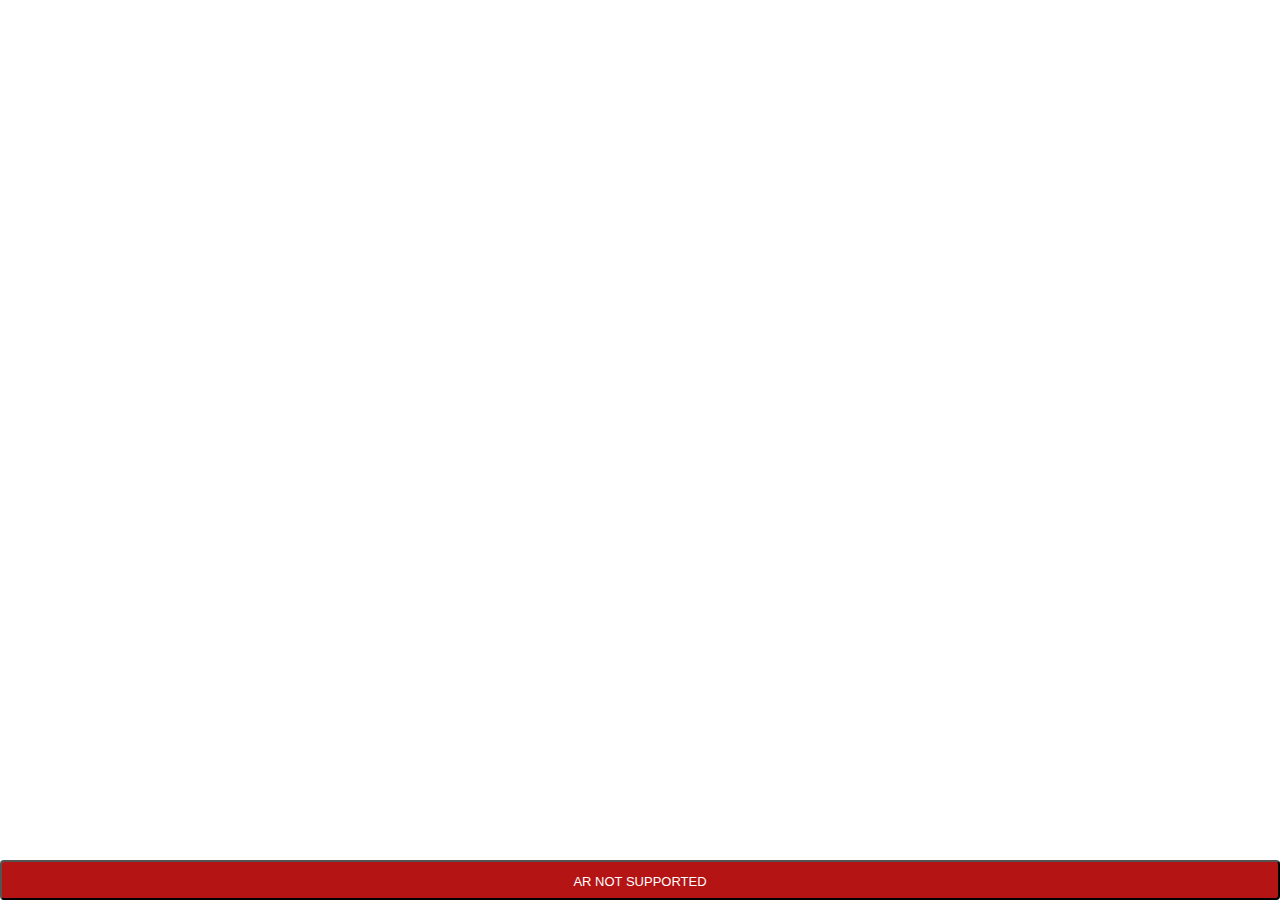
<file: index.html>
<!DOCTYPE html>
<html lang="en">
	<head>
		<title>WebXR Tapemeasure</title>
		<meta charset="utf-8">
		<!--favicon -->
		<meta name="viewport" content="width=device-width, initial-scale=1.0, user-scalable=no">
        <link rel="apple-touch-icon" sizes="180x180" href="./css/favicon/apple-touch-icon.png">
        <link rel="icon" type="image/png" sizes="32x32" href="./css/favicon/favicon-32x32.png">
        <link rel="icon" type="image/png" sizes="16x16" href="./css/favicon/favicon-16x16.png">
        <link rel="manifest" href="./css/favicon/site.webmanifest">
        <link rel="mask-icon" href="./css/favicon/safari-pinned-tab.svg" color="#5bbad5">
        <meta name="msapplication-TileColor" content="#da532c">
        <meta name="theme-color" content="#ffffff">
        <!-- end favicon -->
		<link type="text/css" rel="stylesheet" href="css/common.css">
        <style>
            body{
                margin: 0;
                padding: 0;
            }
        </style>
	</head>
	<body>
        <script src="libs/fas.js"></script>
        <script type="module">
            import { App } from './app.js';

            document.addEventListener("DOMContentLoaded", function(){
                const app = new App();
                window.app = app;
            });
        </script>
	</body>
</html>
</file>
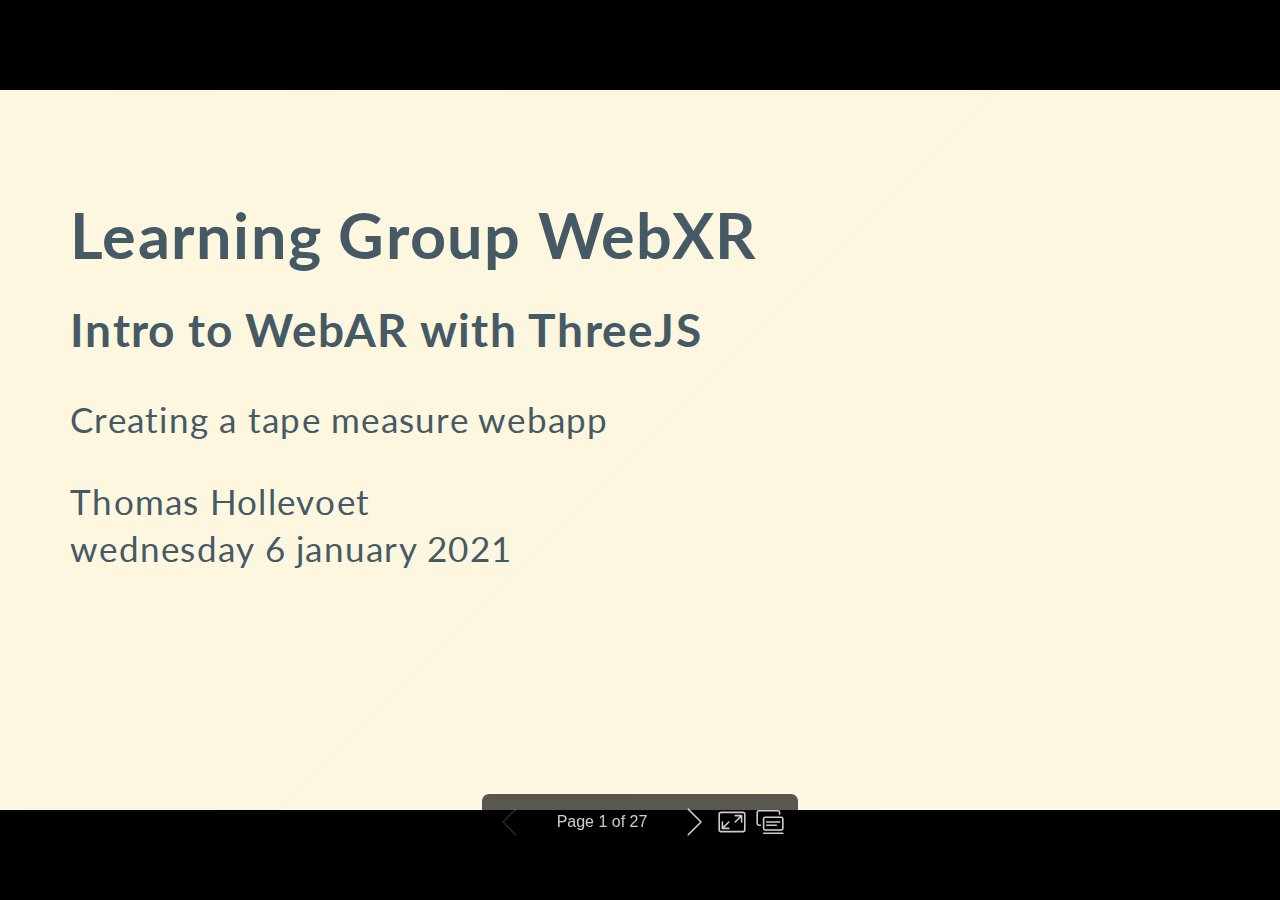
<file: presentation.html>
<!DOCTYPE html><html lang="en-GB"><head><meta charset="UTF-8"><meta name="viewport" content="width=device-width,height=device-height,initial-scale=1.0"><meta name="apple-mobile-web-app-capable" content="yes"><meta http-equiv="X-UA-Compatible" content="ie=edge"><meta property="og:type" content="website"><meta name="twitter:card" content="summary"><style>.bespoke-marp-note,.bespoke-marp-osc,.bespoke-progress-parent{display:none;transition:none}@media screen{body[data-bespoke-view=""] .bespoke-marp-parent>.bespoke-marp-osc>button,body[data-bespoke-view=next] .bespoke-marp-parent>.bespoke-marp-osc>button,body[data-bespoke-view=presenter] .bespoke-marp-presenter-container .bespoke-marp-presenter-info-container button{-webkit-appearance:none;-moz-appearance:none;appearance:none;background-color:transparent;border:0;color:inherit;cursor:pointer;font-size:inherit;opacity:.8;outline:none;padding:0;transition:opacity .2s linear;-webkit-tap-highlight-color:transparent}body[data-bespoke-view=""] .bespoke-marp-parent>.bespoke-marp-osc>button:disabled,body[data-bespoke-view=next] .bespoke-marp-parent>.bespoke-marp-osc>button:disabled,body[data-bespoke-view=presenter] .bespoke-marp-presenter-container .bespoke-marp-presenter-info-container button:disabled{cursor:not-allowed;opacity:.15!important}body[data-bespoke-view=""] .bespoke-marp-parent>.bespoke-marp-osc>button:hover,body[data-bespoke-view=next] .bespoke-marp-parent>.bespoke-marp-osc>button:hover,body[data-bespoke-view=presenter] .bespoke-marp-presenter-container .bespoke-marp-presenter-info-container button:hover{opacity:1}body[data-bespoke-view=""] .bespoke-marp-parent>.bespoke-marp-osc>button:hover:active,body[data-bespoke-view=next] .bespoke-marp-parent>.bespoke-marp-osc>button:hover:active,body[data-bespoke-view=presenter] .bespoke-marp-presenter-container .bespoke-marp-presenter-info-container button:hover:active{opacity:.6}body[data-bespoke-view=""] .bespoke-marp-parent>.bespoke-marp-osc>button:hover:not(:disabled),body[data-bespoke-view=next] .bespoke-marp-parent>.bespoke-marp-osc>button:hover:not(:disabled),body[data-bespoke-view=presenter] .bespoke-marp-presenter-container .bespoke-marp-presenter-info-container button:hover:not(:disabled){transition:none}body[data-bespoke-view=""] .bespoke-marp-parent>.bespoke-marp-osc>button[data-bespoke-marp-osc=prev],body[data-bespoke-view=next] .bespoke-marp-parent>.bespoke-marp-osc>button[data-bespoke-marp-osc=prev],body[data-bespoke-view=presenter] .bespoke-marp-presenter-container .bespoke-marp-presenter-info-container button.bespoke-marp-presenter-info-page-prev{background:transparent url("[data-uri]") no-repeat 50%;background-size:contain;overflow:hidden;text-indent:100%;white-space:nowrap}body[data-bespoke-view=""] .bespoke-marp-parent>.bespoke-marp-osc>button[data-bespoke-marp-osc=next],body[data-bespoke-view=next] .bespoke-marp-parent>.bespoke-marp-osc>button[data-bespoke-marp-osc=next],body[data-bespoke-view=presenter] .bespoke-marp-presenter-container .bespoke-marp-presenter-info-container button.bespoke-marp-presenter-info-page-next{background:transparent url("[data-uri]") no-repeat 50%;background-size:contain;overflow:hidden;text-indent:100%;white-space:nowrap}body[data-bespoke-view=""] .bespoke-marp-parent>.bespoke-marp-osc>button[data-bespoke-marp-osc=fullscreen],body[data-bespoke-view=next] .bespoke-marp-parent>.bespoke-marp-osc>button[data-bespoke-marp-osc=fullscreen]{background:transparent url("[data-uri]") no-repeat 50%;background-size:contain;overflow:hidden;text-indent:100%;white-space:nowrap}body[data-bespoke-view=""] .bespoke-marp-parent>.bespoke-marp-osc>button.exit[data-bespoke-marp-osc=fullscreen],body[data-bespoke-view=next] .bespoke-marp-parent>.bespoke-marp-osc>button.exit[data-bespoke-marp-osc=fullscreen]{background-image:url("[data-uri]")}body[data-bespoke-view=""] .bespoke-marp-parent>.bespoke-marp-osc>button[data-bespoke-marp-osc=presenter],body[data-bespoke-view=next] .bespoke-marp-parent>.bespoke-marp-osc>button[data-bespoke-marp-osc=presenter]{background:transparent url("[data-uri]") no-repeat 50%;background-size:contain;overflow:hidden;text-indent:100%;white-space:nowrap}body,html{height:100%;margin:0}body{background:#000;overflow:hidden}svg.bespoke-marp-slide{content-visibility:hidden;z-index:-1;pointer-events:none;opacity:0}svg.bespoke-marp-slide.bespoke-marp-active{content-visibility:visible;z-index:0;pointer-events:auto;opacity:1}svg.bespoke-marp-slide.bespoke-marp-active.bespoke-marp-active-ready *{-webkit-animation-name:__bespoke_marp__!important;animation-name:__bespoke_marp__!important}@supports not (content-visibility:hidden){svg.bespoke-marp-slide[data-bespoke-marp-load=hideable]{display:none}svg.bespoke-marp-slide[data-bespoke-marp-load=hideable].bespoke-marp-active{display:block}}[data-bespoke-marp-fragment=inactive]{visibility:hidden}body[data-bespoke-view=""] .bespoke-marp-parent,body[data-bespoke-view=next] .bespoke-marp-parent{bottom:0;left:0;position:absolute;right:0;top:0}body[data-bespoke-view=""] .bespoke-marp-parent>.bespoke-marp-osc,body[data-bespoke-view=next] .bespoke-marp-parent>.bespoke-marp-osc{background:rgba(0,0,0,.65);border-radius:7px;bottom:50px;color:#fff;display:block;font-family:Helvetica,Arial,sans-serif;font-size:16px;left:50%;line-height:0;opacity:1;padding:12px;position:absolute;touch-action:manipulation;transform:translateX(-50%);transition:opacity .2s linear;-webkit-user-select:none;-moz-user-select:none;-ms-user-select:none;user-select:none;white-space:nowrap;z-index:1;will-change:transform}body[data-bespoke-view=""] .bespoke-marp-parent>.bespoke-marp-osc>*,body[data-bespoke-view=next] .bespoke-marp-parent>.bespoke-marp-osc>*{margin-left:6px}body[data-bespoke-view=""] .bespoke-marp-parent>.bespoke-marp-osc>:first-child,body[data-bespoke-view=next] .bespoke-marp-parent>.bespoke-marp-osc>:first-child{margin-left:0}body[data-bespoke-view=""] .bespoke-marp-parent>.bespoke-marp-osc>span,body[data-bespoke-view=next] .bespoke-marp-parent>.bespoke-marp-osc>span{opacity:.8}body[data-bespoke-view=""] .bespoke-marp-parent>.bespoke-marp-osc>span[data-bespoke-marp-osc=page],body[data-bespoke-view=next] .bespoke-marp-parent>.bespoke-marp-osc>span[data-bespoke-marp-osc=page]{display:inline-block;min-width:140px;text-align:center}body[data-bespoke-view=""] .bespoke-marp-parent>.bespoke-marp-osc>button[data-bespoke-marp-osc=fullscreen],body[data-bespoke-view=""] .bespoke-marp-parent>.bespoke-marp-osc>button[data-bespoke-marp-osc=next],body[data-bespoke-view=""] .bespoke-marp-parent>.bespoke-marp-osc>button[data-bespoke-marp-osc=presenter],body[data-bespoke-view=""] .bespoke-marp-parent>.bespoke-marp-osc>button[data-bespoke-marp-osc=prev],body[data-bespoke-view=next] .bespoke-marp-parent>.bespoke-marp-osc>button[data-bespoke-marp-osc=fullscreen],body[data-bespoke-view=next] .bespoke-marp-parent>.bespoke-marp-osc>button[data-bespoke-marp-osc=next],body[data-bespoke-view=next] .bespoke-marp-parent>.bespoke-marp-osc>button[data-bespoke-marp-osc=presenter],body[data-bespoke-view=next] .bespoke-marp-parent>.bespoke-marp-osc>button[data-bespoke-marp-osc=prev]{height:32px;line-height:32px;width:32px}body[data-bespoke-view=""] .bespoke-marp-parent.bespoke-marp-inactive,body[data-bespoke-view=next] .bespoke-marp-parent.bespoke-marp-inactive{cursor:none}body[data-bespoke-view=""] .bespoke-marp-parent.bespoke-marp-inactive>.bespoke-marp-osc,body[data-bespoke-view=next] .bespoke-marp-parent.bespoke-marp-inactive>.bespoke-marp-osc{opacity:0;pointer-events:none}body[data-bespoke-view=""] svg.bespoke-marp-slide,body[data-bespoke-view=next] svg.bespoke-marp-slide{height:100%;left:0;position:absolute;top:0;width:100%}body[data-bespoke-view=""] .bespoke-progress-parent{background:#222;display:flex;height:5px;width:100%}body[data-bespoke-view=""] .bespoke-progress-parent+.bespoke-marp-parent{top:5px}body[data-bespoke-view=""] .bespoke-progress-parent .bespoke-progress-bar{flex:0 0 0;background:#0288d1;transition:flex-basis .2s cubic-bezier(0,1,1,1)}body[data-bespoke-view=next]{background:transparent}body[data-bespoke-view=presenter]{background:#161616}body[data-bespoke-view=presenter] .bespoke-marp-presenter-container{font-family:Helvetica,Arial,sans-serif;height:100%;left:0;position:absolute;top:0;width:100%;display:grid;grid-template-columns:2fr 1fr;grid-template-rows:minmax(140px,1fr) 2fr 3em;grid-template-areas:"current next" "current note" "info    note"}body[data-bespoke-view=presenter] .bespoke-marp-presenter-container .bespoke-marp-parent{grid-area:current;position:relative;overflow:hidden}body[data-bespoke-view=presenter] .bespoke-marp-presenter-container .bespoke-marp-parent svg.bespoke-marp-slide{height:calc(100% - 40px);left:20px;position:absolute;pointer-events:none;top:20px;-webkit-user-select:none;-moz-user-select:none;-ms-user-select:none;user-select:none;width:calc(100% - 40px)}body[data-bespoke-view=presenter] .bespoke-marp-presenter-container .bespoke-marp-parent svg.bespoke-marp-slide.bespoke-marp-active{filter:drop-shadow(0 3px 10px rgba(0,0,0,.5))}body[data-bespoke-view=presenter] .bespoke-marp-presenter-container .bespoke-marp-presenter-next-container{background:#222;cursor:pointer;display:none;grid-area:next;overflow:hidden;position:relative}body[data-bespoke-view=presenter] .bespoke-marp-presenter-container .bespoke-marp-presenter-next-container.active{display:block}body[data-bespoke-view=presenter] .bespoke-marp-presenter-container .bespoke-marp-presenter-next-container iframe.bespoke-marp-presenter-next{background:transparent;border:0;display:block;filter:drop-shadow(0 3px 10px rgba(0,0,0,.5));height:calc(100% - 40px);left:20px;position:absolute;pointer-events:none;-webkit-user-select:none;-moz-user-select:none;-ms-user-select:none;user-select:none;top:20px;width:calc(100% - 40px)}body[data-bespoke-view=presenter] .bespoke-marp-presenter-container .bespoke-marp-presenter-note-container{background:#222;color:#eee;grid-area:note}body[data-bespoke-view=presenter] .bespoke-marp-presenter-container .bespoke-marp-presenter-note-container .bespoke-marp-note{margin:20px;width:calc(100% - 40px);height:calc(100% - 40px);box-sizing:border-box;font-size:1.1em;overflow:auto;padding-right:3px;white-space:pre-wrap;word-wrap:break-word;scrollbar-width:thin;scrollbar-color:hsla(0,0%,93.3%,.5) transparent}body[data-bespoke-view=presenter] .bespoke-marp-presenter-container .bespoke-marp-presenter-note-container .bespoke-marp-note::-webkit-scrollbar{width:6px}body[data-bespoke-view=presenter] .bespoke-marp-presenter-container .bespoke-marp-presenter-note-container .bespoke-marp-note::-webkit-scrollbar-track{background:transparent}body[data-bespoke-view=presenter] .bespoke-marp-presenter-container .bespoke-marp-presenter-note-container .bespoke-marp-note::-webkit-scrollbar-thumb{background:hsla(0,0%,93.3%,.5);border-radius:6px}body[data-bespoke-view=presenter] .bespoke-marp-presenter-container .bespoke-marp-presenter-note-container .bespoke-marp-note:empty{pointer-events:none}body[data-bespoke-view=presenter] .bespoke-marp-presenter-container .bespoke-marp-presenter-note-container .bespoke-marp-note.active{display:block}body[data-bespoke-view=presenter] .bespoke-marp-presenter-container .bespoke-marp-presenter-note-container .bespoke-marp-note p:first-child{margin-top:0}body[data-bespoke-view=presenter] .bespoke-marp-presenter-container .bespoke-marp-presenter-note-container .bespoke-marp-note p:last-child{margin-bottom:0}body[data-bespoke-view=presenter] .bespoke-marp-presenter-container .bespoke-marp-presenter-info-container{align-items:center;box-sizing:border-box;color:#eee;display:flex;flex-wrap:nowrap;grid-area:info;justify-content:center;padding:0 10px}body[data-bespoke-view=presenter] .bespoke-marp-presenter-container .bespoke-marp-presenter-info-container .bespoke-marp-presenter-info-page,body[data-bespoke-view=presenter] .bespoke-marp-presenter-container .bespoke-marp-presenter-info-container .bespoke-marp-presenter-info-time,body[data-bespoke-view=presenter] .bespoke-marp-presenter-container .bespoke-marp-presenter-info-container .bespoke-marp-presenter-info-timer{display:block;box-sizing:border-box;padding:0 10px;white-space:nowrap;width:100%}body[data-bespoke-view=presenter] .bespoke-marp-presenter-container .bespoke-marp-presenter-info-container button{height:1.5em;line-height:1.5em;width:1.5em}body[data-bespoke-view=presenter] .bespoke-marp-presenter-container .bespoke-marp-presenter-info-container .bespoke-marp-presenter-info-page{order:2;text-align:center}body[data-bespoke-view=presenter] .bespoke-marp-presenter-container .bespoke-marp-presenter-info-container .bespoke-marp-presenter-info-page .bespoke-marp-presenter-info-page-text{display:inline-block;min-width:120px;text-align:center}body[data-bespoke-view=presenter] .bespoke-marp-presenter-container .bespoke-marp-presenter-info-container .bespoke-marp-presenter-info-time{color:#999;order:1;text-align:left}body[data-bespoke-view=presenter] .bespoke-marp-presenter-container .bespoke-marp-presenter-info-container .bespoke-marp-presenter-info-timer{color:#999;order:3;text-align:right}}@media print{.bespoke-marp-presenter-info-container,.bespoke-marp-presenter-next-container,.bespoke-marp-presenter-note-container{display:none}}</style><style>@charset "UTF-8";@import url("https://fonts.googleapis.com/css?family=Lato:400,900|Roboto+Mono:400,700&display=swap");div#p>svg>foreignObject>section{width:1280px;height:720px;box-sizing:border-box;overflow:hidden;position:relative;scroll-snap-align:center center}div#p>svg>foreignObject>section:after{bottom:0;content:attr(data-marpit-pagination);padding:inherit;pointer-events:none;position:absolute;right:0}div#p>svg>foreignObject>section:not([data-marpit-pagination]):after{display:none}/* Normalization */div#p>svg>foreignObject>section h1{font-size:2em;margin:0.67em 0}div#p>svg>foreignObject>section video::-webkit-media-controls{will-change:transform}@page{size:1280px 720px;margin:0}@media print{body,html{background-color:#fff;margin:0;page-break-inside:avoid;break-inside:avoid-page}div#p>svg>foreignObject>section{page-break-before:always;break-before:page}div#p>svg>foreignObject>section,div#p>svg>foreignObject>section *{-webkit-print-color-adjust:exact!important;animation-delay:0s!important;animation-duration:0s!important;color-adjust:exact!important;transition:none!important}div#p>svg[data-marpit-svg]{display:block;height:100vh;width:100vw}}div#p>svg>foreignObject>section svg[data-marp-fitting=svg]{display:block;height:auto;width:100%}@supports (-ms-ime-align:auto){div#p>svg>foreignObject>section svg[data-marp-fitting=svg]{position:static}}div#p>svg>foreignObject>section svg[data-marp-fitting=svg].__reflow__{content:""}@supports (-ms-ime-align:auto){div#p>svg>foreignObject>section svg[data-marp-fitting=svg].__reflow__{position:relative}}div#p>svg>foreignObject>section [data-marp-fitting-svg-content]{display:table;white-space:nowrap}div#p>svg>foreignObject>section [data-marp-fitting-svg-content-wrap]{white-space:pre}div#p>svg>foreignObject>section img[data-marp-twemoji]{background:transparent;height:1em;margin:0 .05em 0 .1em;vertical-align:-.1em;width:1em}
/*!
 * Marp / Marpit Gaia theme.
 *
 * @theme gaia
 * @author Yuki Hattori
 *
 * @auto-scaling true
 * @size 4:3 960px 720px
 */div#p>svg>foreignObject>section .hljs{display:block;overflow-x:auto;padding:.5em;background:#000;color:#f8f8f8}div#p>svg>foreignObject>section .hljs-comment,div#p>svg>foreignObject>section .hljs-quote{color:#aeaeae;font-style:italic}div#p>svg>foreignObject>section .hljs-keyword,div#p>svg>foreignObject>section .hljs-selector-tag,div#p>svg>foreignObject>section .hljs-type{color:#e28964}div#p>svg>foreignObject>section .hljs-string{color:#65b042}div#p>svg>foreignObject>section .hljs-subst{color:#daefa3}div#p>svg>foreignObject>section .hljs-link,div#p>svg>foreignObject>section .hljs-regexp{color:#e9c062}div#p>svg>foreignObject>section .hljs-name,div#p>svg>foreignObject>section .hljs-section,div#p>svg>foreignObject>section .hljs-tag,div#p>svg>foreignObject>section .hljs-title{color:#89bdff}div#p>svg>foreignObject>section .hljs-class .hljs-title,div#p>svg>foreignObject>section .hljs-doctag{text-decoration:underline}div#p>svg>foreignObject>section .hljs-bullet,div#p>svg>foreignObject>section .hljs-number,div#p>svg>foreignObject>section .hljs-symbol{color:#3387cc}div#p>svg>foreignObject>section .hljs-params,div#p>svg>foreignObject>section .hljs-template-variable,div#p>svg>foreignObject>section .hljs-variable{color:#3e87e3}div#p>svg>foreignObject>section .hljs-attribute{color:#cda869}div#p>svg>foreignObject>section .hljs-meta{color:#8996a8}div#p>svg>foreignObject>section .hljs-formula{background-color:#0e2231;color:#f8f8f8;font-style:italic}div#p>svg>foreignObject>section .hljs-addition{background-color:#253b22;color:#f8f8f8}div#p>svg>foreignObject>section .hljs-deletion{background-color:#420e09;color:#f8f8f8}div#p>svg>foreignObject>section .hljs-selector-class{color:#9b703f}div#p>svg>foreignObject>section .hljs-selector-id{color:#8b98ab}div#p>svg>foreignObject>section .hljs-emphasis{font-style:italic}div#p>svg>foreignObject>section .hljs-strong{font-weight:700}div#p>svg>foreignObject>section svg[data-marp-fitting=svg]{max-height:580px}div#p>svg>foreignObject>section h1,div#p>svg>foreignObject>section h2,div#p>svg>foreignObject>section h3,div#p>svg>foreignObject>section h4,div#p>svg>foreignObject>section h5,div#p>svg>foreignObject>section h6{margin:.5em 0 0}div#p>svg>foreignObject>section h1 strong,div#p>svg>foreignObject>section h2 strong,div#p>svg>foreignObject>section h3 strong,div#p>svg>foreignObject>section h4 strong,div#p>svg>foreignObject>section h5 strong,div#p>svg>foreignObject>section h6 strong{font-weight:inherit}div#p>svg>foreignObject>section h1{font-size:1.8em}div#p>svg>foreignObject>section h2{font-size:1.5em}div#p>svg>foreignObject>section h3{font-size:1.3em}div#p>svg>foreignObject>section h4{font-size:1.1em}div#p>svg>foreignObject>section h5{font-size:1em}div#p>svg>foreignObject>section h6{font-size:.9em}div#p>svg>foreignObject>section blockquote,div#p>svg>foreignObject>section p{margin:1em 0 0}div#p>svg>foreignObject>section ol>li,div#p>svg>foreignObject>section ul>li{margin:.3em 0 0}div#p>svg>foreignObject>section ol>li>p,div#p>svg>foreignObject>section ul>li>p{margin:.6em 0 0}div#p>svg>foreignObject>section code{display:inline-block;font-family:Roboto Mono,monospace;font-size:.8em;letter-spacing:0;margin:-.1em .15em;padding:.1em .2em;vertical-align:baseline}div#p>svg>foreignObject>section pre{display:block;margin:1em 0 0;min-height:1em;overflow:visible}div#p>svg>foreignObject>section pre code{box-sizing:border-box;margin:0;min-width:100%;padding:.5em;font-size:.7em}div#p>svg>foreignObject>section pre code svg[data-marp-fitting=svg]{max-height:calc(580px - 1em)}div#p>svg>foreignObject>section blockquote{margin:1em 0 0;padding:0 1em;position:relative}div#p>svg>foreignObject>section blockquote:after,div#p>svg>foreignObject>section blockquote:before{content:"“";display:block;font-family:Times New Roman,serif;font-weight:700;position:absolute}div#p>svg>foreignObject>section blockquote:before{top:0;left:0}div#p>svg>foreignObject>section blockquote:after{right:0;bottom:0;transform:rotate(180deg)}div#p>svg>foreignObject>section blockquote>:first-child{margin-top:0}div#p>svg>foreignObject>section mark{background:transparent}div#p>svg>foreignObject>section table{border-spacing:0;border-collapse:collapse;margin:1em 0 0}div#p>svg>foreignObject>section table td,div#p>svg>foreignObject>section table th{padding:.2em .4em;border-width:1px;border-style:solid}div#p>svg>foreignObject>section{background-image:linear-gradient(135deg,hsla(0,0%,53.3%,0),hsla(0,0%,53.3%,.02) 50%,hsla(0,0%,100%,0) 0,hsla(0,0%,100%,.05));font-size:35px;font-family:Lato,Avenir Next,Avenir,Trebuchet MS,Segoe UI,sans-serif;height:720px;line-height:1.35;letter-spacing:1.25px;padding:70px;width:1280px;word-wrap:break-word;color:#455a64;background-color:#fff8e1}div#p>svg>foreignObject>section{--marpit-root-font-size:35px}div#p>svg>foreignObject>section>:first-child,div#p>svg>foreignObject>section>header:first-child+*{margin-top:0}div#p>svg>foreignObject>section a,div#p>svg>foreignObject>section mark{color:#0288d1}div#p>svg>foreignObject>section code{background:#6a7a7d;color:#fff8e1}div#p>svg>foreignObject>section h1 strong,div#p>svg>foreignObject>section h2 strong,div#p>svg>foreignObject>section h3 strong,div#p>svg>foreignObject>section h4 strong,div#p>svg>foreignObject>section h5 strong,div#p>svg>foreignObject>section h6 strong{color:#0288d1}div#p>svg>foreignObject>section pre>code{background:#455a64}div#p>svg>foreignObject>section blockquote:after,div#p>svg>foreignObject>section blockquote:before,div#p>svg>foreignObject>section footer,div#p>svg>foreignObject>section header,div#p>svg>foreignObject>section section:after{color:#6a7a7d}div#p>svg>foreignObject>section table td,div#p>svg>foreignObject>section table th{border-color:#455a64}div#p>svg>foreignObject>section table thead th{background:#455a64;color:#fff8e1}div#p>svg>foreignObject>section table tbody>tr:nth-child(odd) td,div#p>svg>foreignObject>section table tbody>tr:nth-child(odd) th{background:rgba(69,90,100,.1)}div#p>svg>foreignObject>section.invert{color:#fff8e1;background-color:#455a64}div#p>svg>foreignObject>section.invert a,div#p>svg>foreignObject>section.invert mark{color:#81d4fa}div#p>svg>foreignObject>section.invert code{background:#dad8c8;color:#455a64}div#p>svg>foreignObject>section.invert h1 strong,div#p>svg>foreignObject>section.invert h2 strong,div#p>svg>foreignObject>section.invert h3 strong,div#p>svg>foreignObject>section.invert h4 strong,div#p>svg>foreignObject>section.invert h5 strong,div#p>svg>foreignObject>section.invert h6 strong{color:#81d4fa}div#p>svg>foreignObject>section.invert pre>code{background:#fff8e1}div#p>svg>foreignObject>section.invert blockquote:after,div#p>svg>foreignObject>section.invert blockquote:before,div#p>svg>foreignObject>section.invert footer,div#p>svg>foreignObject>section.invert header,div#p>svg>foreignObject>section.invert section:after{color:#dad8c8}div#p>svg>foreignObject>section.invert table td,div#p>svg>foreignObject>section.invert table th{border-color:#fff8e1}div#p>svg>foreignObject>section.invert table thead th{background:#fff8e1;color:#455a64}div#p>svg>foreignObject>section.invert table tbody>tr:nth-child(odd) td,div#p>svg>foreignObject>section.invert table tbody>tr:nth-child(odd) th{background:rgba(255,248,225,.1)}div#p>svg>foreignObject>section.gaia{color:#fff8e1;background-color:#0288d1}div#p>svg>foreignObject>section.gaia a,div#p>svg>foreignObject>section.gaia mark{color:#81d4fa}div#p>svg>foreignObject>section.gaia code{background:#cce2de;color:#0288d1}div#p>svg>foreignObject>section.gaia h1 strong,div#p>svg>foreignObject>section.gaia h2 strong,div#p>svg>foreignObject>section.gaia h3 strong,div#p>svg>foreignObject>section.gaia h4 strong,div#p>svg>foreignObject>section.gaia h5 strong,div#p>svg>foreignObject>section.gaia h6 strong{color:#81d4fa}div#p>svg>foreignObject>section.gaia pre>code{background:#fff8e1}div#p>svg>foreignObject>section.gaia blockquote:after,div#p>svg>foreignObject>section.gaia blockquote:before,div#p>svg>foreignObject>section.gaia footer,div#p>svg>foreignObject>section.gaia header,div#p>svg>foreignObject>section.gaia section:after{color:#cce2de}div#p>svg>foreignObject>section.gaia table td,div#p>svg>foreignObject>section.gaia table th{border-color:#fff8e1}div#p>svg>foreignObject>section.gaia table thead th{background:#fff8e1;color:#0288d1}div#p>svg>foreignObject>section.gaia table tbody>tr:nth-child(odd) td,div#p>svg>foreignObject>section.gaia table tbody>tr:nth-child(odd) th{background:rgba(255,248,225,.1)}div#p>svg>foreignObject>section.lead{display:flex;flex-direction:column;flex-wrap:nowrap;justify-content:center}div#p>svg>foreignObject>section.lead h1,div#p>svg>foreignObject>section.lead h2,div#p>svg>foreignObject>section.lead h3,div#p>svg>foreignObject>section.lead h4,div#p>svg>foreignObject>section.lead h5,div#p>svg>foreignObject>section.lead h6{text-align:center}div#p>svg>foreignObject>section.lead h1 svg[data-marp-fitting=svg],div#p>svg>foreignObject>section.lead h2 svg[data-marp-fitting=svg],div#p>svg>foreignObject>section.lead h3 svg[data-marp-fitting=svg],div#p>svg>foreignObject>section.lead h4 svg[data-marp-fitting=svg],div#p>svg>foreignObject>section.lead h5 svg[data-marp-fitting=svg],div#p>svg>foreignObject>section.lead h6 svg[data-marp-fitting=svg]{--preserve-aspect-ratio:xMidYMid meet}div#p>svg>foreignObject>section.lead p{text-align:center}div#p>svg>foreignObject>section.lead blockquote>h1,div#p>svg>foreignObject>section.lead blockquote>h2,div#p>svg>foreignObject>section.lead blockquote>h3,div#p>svg>foreignObject>section.lead blockquote>h4,div#p>svg>foreignObject>section.lead blockquote>h5,div#p>svg>foreignObject>section.lead blockquote>h6,div#p>svg>foreignObject>section.lead blockquote>p{text-align:left}div#p>svg>foreignObject>section.lead blockquote svg[data-marp-fitting=svg]:not([data-marp-fitting-math]){--preserve-aspect-ratio:xMinYMin meet}div#p>svg>foreignObject>section.lead ol>li>p,div#p>svg>foreignObject>section.lead ul>li>p{text-align:left}div#p>svg>foreignObject>section.lead table{margin-left:auto;margin-right:auto}div#p>svg>foreignObject>section:after,div#p>svg>foreignObject>section footer,div#p>svg>foreignObject>section header{box-sizing:border-box;font-size:66%;height:70px;line-height:50px;overflow:hidden;padding:10px 25px;position:absolute}div#p>svg>foreignObject>section:after{--marpit-root-font-size:66%}div#p>svg>foreignObject>section header{top:0}div#p>svg>foreignObject>section footer,div#p>svg>foreignObject>section header{left:0;right:0}div#p>svg>foreignObject>section footer{bottom:0}div#p>svg>foreignObject>section:after{right:0;bottom:0;font-size:80%}div#p>svg>foreignObject>section:after{--marpit-root-font-size:80%}div#p>svg>foreignObject>section[data-marpit-advanced-background=background]{display:block!important;padding:0!important}div#p>svg>foreignObject>section[data-marpit-advanced-background=background]:after,div#p>svg>foreignObject>section[data-marpit-advanced-background=background]:before,div#p>svg>foreignObject>section[data-marpit-advanced-background=content]:after,div#p>svg>foreignObject>section[data-marpit-advanced-background=content]:before{display:none!important}div#p>svg>foreignObject>section[data-marpit-advanced-background=background]>div[data-marpit-advanced-background-container]{all:initial;display:flex;flex-direction:row;height:100%;overflow:hidden;width:100%}div#p>svg>foreignObject>section[data-marpit-advanced-background=background]>div[data-marpit-advanced-background-container][data-marpit-advanced-background-direction=vertical]{flex-direction:column}div#p>svg>foreignObject>section[data-marpit-advanced-background=background][data-marpit-advanced-background-split]>div[data-marpit-advanced-background-container]{width:var(--marpit-advanced-background-split,50%)}div#p>svg>foreignObject>section[data-marpit-advanced-background=background][data-marpit-advanced-background-split=right]>div[data-marpit-advanced-background-container]{margin-left:calc(100% - var(--marpit-advanced-background-split, 50%))}div#p>svg>foreignObject>section[data-marpit-advanced-background=background]>div[data-marpit-advanced-background-container]>figure{all:initial;background-position:center;background-repeat:no-repeat;background-size:cover;flex:auto;margin:0}div#p>svg>foreignObject>section[data-marpit-advanced-background=content],div#p>svg>foreignObject>section[data-marpit-advanced-background=pseudo]{background:transparent!important}div#p>svg>foreignObject>section[data-marpit-advanced-background=pseudo],div#p>svg[data-marpit-svg]>foreignObject[data-marpit-advanced-background=pseudo]{pointer-events:none!important}div#p>svg>foreignObject>section[data-marpit-advanced-background-split]{width:100%;height:100%}</style></head><body><div class="bespoke-marp-osc"><button data-bespoke-marp-osc="prev" tabindex="-1" title="Previous slide">Previous slide</button><span data-bespoke-marp-osc="page"></span><button data-bespoke-marp-osc="next" tabindex="-1" title="Next slide">Next slide</button><button data-bespoke-marp-osc="fullscreen" tabindex="-1" title="Toggle fullscreen (f)">Toggle fullscreen</button><button data-bespoke-marp-osc="presenter" tabindex="-1" title="Open presenter view (p)">Open presenter view</button></div><div id="p"><svg data-marpit-svg="" viewBox="0 0 1280 720"><foreignObject width="1280" height="720"><section id="1" data-theme="gaia" style="--theme:gaia;"><link rel="stylesheet" href="./css/presentation.css" />
<h1>Learning Group WebXR</h1>
<h3>Intro to WebAR with ThreeJS</h3>
<p>Creating a tape measure webapp</p>
<p>Thomas Hollevoet<br />
wednesday 6 january 2021</p>
</section>
</foreignObject></svg><svg data-marpit-svg="" viewBox="0 0 1280 720"><foreignObject width="1280" height="720"><section id="2" data-theme="gaia" style="--theme:gaia;">
<h1>index.html</h1>
<pre><code class="language-html"><svg data-marp-fitting="svg" data-marp-fitting-code><foreignObject><span data-marp-fitting-svg-content><span data-marp-fitting-svg-content-wrap><span class="hljs-tag">&lt;<span class="hljs-name">script</span> <span class="hljs-attr">type</span>=<span class="hljs-string">&quot;module&quot;</span>&gt;</span><span class="javascript">
	<span class="hljs-keyword">import</span> { App } <span class="hljs-keyword">from</span> <span class="hljs-string">&#x27;./app.js&#x27;</span>;

	<span class="hljs-built_in">document</span>.addEventListener(<span class="hljs-string">&quot;DOMContentLoaded&quot;</span>, <span class="hljs-function"><span class="hljs-keyword">function</span>(<span class="hljs-params"></span>)</span>{
		<span class="hljs-keyword">const</span> app = <span class="hljs-keyword">new</span> App();
		<span class="hljs-built_in">window</span>.app = app;
	});
</span><span class="hljs-tag">&lt;/<span class="hljs-name">script</span>&gt;</span>
</span></span></foreignObject></svg></code></pre>
</section>
</foreignObject></svg><svg data-marpit-svg="" viewBox="0 0 1280 720"><foreignObject width="1280" height="720"><section id="3" data-theme="gaia" style="--theme:gaia;">
<h1>app.js</h1>
<pre><code class="language-js"><svg data-marp-fitting="svg" data-marp-fitting-code><foreignObject><span data-marp-fitting-svg-content><span data-marp-fitting-svg-content-wrap><span class="hljs-class"><span class="hljs-keyword">class</span> <span class="hljs-title">App</span></span>{
	<span class="hljs-function"><span class="hljs-title">constructor</span>(<span class="hljs-params"></span>)</span>{
		<span class="hljs-comment">// Setup ThreejS	</span>
	}

	<span class="hljs-function"><span class="hljs-title">method</span>(<span class="hljs-params"></span>)</span> {
		<span class="hljs-comment">// Method of App</span>
	}
}

<span class="hljs-keyword">export</span> { App };
</span></span></foreignObject></svg></code></pre>
</section>
</foreignObject></svg><svg data-marpit-svg="" viewBox="0 0 1280 720"><foreignObject width="1280" height="720"><section id="4" data-theme="gaia" style="--theme:gaia;">
<h1>Libraries</h1>
<pre><code class="language-js"><svg data-marp-fitting="svg" data-marp-fitting-code><foreignObject><span data-marp-fitting-svg-content><span data-marp-fitting-svg-content-wrap><span class="hljs-keyword">import</span> * <span class="hljs-keyword">as</span> THREE <span class="hljs-keyword">from</span> <span class="hljs-string">&#x27;./libs/three/three.module.js&#x27;</span>;
<span class="hljs-keyword">import</span> { BufferGeometryUtils } <span class="hljs-keyword">from</span> <span class="hljs-string">&#x27;./libs/three/jsm/BufferGeometryUtils.js&#x27;</span>;
<span class="hljs-keyword">import</span> { ARButton } <span class="hljs-keyword">from</span> <span class="hljs-string">&#x27;./libs/ARButton.js&#x27;</span>;

<span class="hljs-class"><span class="hljs-keyword">class</span> <span class="hljs-title">App</span> </span>{...}

<span class="hljs-keyword">export</span> { App };
</span></span></foreignObject></svg></code></pre>
</section>
</foreignObject></svg><svg data-marpit-svg="" viewBox="0 0 1280 720"><foreignObject width="1280" height="720"><section id="5" data-theme="gaia" style="--theme:gaia;">
<h1>Basic ThreeJS Setup</h1>
<pre><code class="language-js"><svg data-marp-fitting="svg" data-marp-fitting-code><foreignObject><span data-marp-fitting-svg-content><span data-marp-fitting-svg-content-wrap><span class="hljs-function"><span class="hljs-title">constructor</span>(<span class="hljs-params"></span>)</span>{
	<span class="hljs-built_in">this</span>.camera = <span class="hljs-keyword">new</span> THREE.PerspectiveCamera( <span class="hljs-number">70</span>, <span class="hljs-built_in">window</span>.innerWidth / <span class="hljs-built_in">window</span>.innerHeight, <span class="hljs-number">0.01</span>, <span class="hljs-number">20</span> );
	<span class="hljs-built_in">this</span>.camera.position.set( <span class="hljs-number">0</span>, <span class="hljs-number">1.6</span>, <span class="hljs-number">3</span> );
  
	<span class="hljs-built_in">this</span>.scene = <span class="hljs-keyword">new</span> THREE.Scene();

	<span class="hljs-keyword">const</span> ambient = <span class="hljs-keyword">new</span> THREE.HemisphereLight(<span class="hljs-number">0xffffff</span>, <span class="hljs-number">0xbbbbff</span>, <span class="hljs-number">2</span>);
	ambient.position.set( <span class="hljs-number">0.5</span>, <span class="hljs-number">1</span>, <span class="hljs-number">0.25</span> );
	<span class="hljs-built_in">this</span>.scene.add(ambient);
  
	<span class="hljs-keyword">const</span> light = <span class="hljs-keyword">new</span> THREE.DirectionalLight();
	light.position.set( <span class="hljs-number">0.2</span>, <span class="hljs-number">1</span>, <span class="hljs-number">1</span>);
	<span class="hljs-built_in">this</span>.scene.add(light);
}
</span></span></foreignObject></svg></code></pre>
</section>
</foreignObject></svg><svg data-marpit-svg="" viewBox="0 0 1280 720"><foreignObject width="1280" height="720"><section id="6" data-theme="gaia" style="--theme:gaia;">
<h1>Renderer</h1>
<pre><code class="language-js"><svg data-marp-fitting="svg" data-marp-fitting-code><foreignObject><span data-marp-fitting-svg-content><span data-marp-fitting-svg-content-wrap><span class="hljs-function"><span class="hljs-title">constructor</span>(<span class="hljs-params"></span>)</span>{
	...

	<span class="hljs-keyword">const</span> container = <span class="hljs-built_in">document</span>.createElement( <span class="hljs-string">&#x27;div&#x27;</span> );
	<span class="hljs-built_in">document</span>.body.appendChild( container );
  
	<span class="hljs-built_in">this</span>.renderer = <span class="hljs-keyword">new</span> THREE.WebGLRenderer({ <span class="hljs-attr">antialias</span>: <span class="hljs-literal">true</span>, <span class="hljs-attr">alpha</span>: <span class="hljs-literal">true</span> } );
	<span class="hljs-built_in">this</span>.renderer.setPixelRatio( <span class="hljs-built_in">window</span>.devicePixelRatio );
	<span class="hljs-built_in">this</span>.renderer.setSize( <span class="hljs-built_in">window</span>.innerWidth, <span class="hljs-built_in">window</span>.innerHeight );
	<span class="hljs-built_in">this</span>.renderer.outputEncoding = THREE.sRGBEncoding;
	container.appendChild( <span class="hljs-built_in">this</span>.renderer.domElement );
}
</span></span></foreignObject></svg></code></pre>
</section>
</foreignObject></svg><svg data-marpit-svg="" viewBox="0 0 1280 720"><foreignObject width="1280" height="720"><section id="7" data-theme="gaia" style="--theme:gaia;">
<h1>App setup</h1>
<pre><code class="language-js"><svg data-marp-fitting="svg" data-marp-fitting-code><foreignObject><span data-marp-fitting-svg-content><span data-marp-fitting-svg-content-wrap><span class="hljs-function"><span class="hljs-title">constructor</span>(<span class="hljs-params"></span>)</span>{
	...

	<span class="hljs-built_in">this</span>.workingVec3 = <span class="hljs-keyword">new</span> THREE.Vector3();
	<span class="hljs-built_in">this</span>.labels = [];
	<span class="hljs-built_in">this</span>.measurements = [];
  
	<span class="hljs-built_in">this</span>.initScene();
	<span class="hljs-built_in">this</span>.setupXR();
  
	<span class="hljs-built_in">this</span>.renderer.setAnimationLoop( <span class="hljs-built_in">this</span>.render.bind(<span class="hljs-built_in">this</span>) );
  
	<span class="hljs-built_in">window</span>.addEventListener(<span class="hljs-string">&#x27;resize&#x27;</span>, <span class="hljs-built_in">this</span>.resize.bind(<span class="hljs-built_in">this</span>));
}
</span></span></foreignObject></svg></code></pre>
</section>
</foreignObject></svg><svg data-marpit-svg="" viewBox="0 0 1280 720"><foreignObject width="1280" height="720"><section id="8" data-theme="gaia" style="--theme:gaia;">
<h1>On Resize</h1>
<pre><code class="language-js"><svg data-marp-fitting="svg" data-marp-fitting-code><foreignObject><span data-marp-fitting-svg-content><span data-marp-fitting-svg-content-wrap><span class="hljs-function"><span class="hljs-title">resize</span>(<span class="hljs-params"></span>)</span>{ 
	<span class="hljs-built_in">this</span>.camera.aspect = <span class="hljs-built_in">window</span>.innerWidth / <span class="hljs-built_in">window</span>.innerHeight;
	<span class="hljs-built_in">this</span>.camera.updateProjectionMatrix();
	<span class="hljs-built_in">this</span>.renderer.setSize( <span class="hljs-built_in">window</span>.innerWidth, <span class="hljs-built_in">window</span>.innerHeight );  
}	
</span></span></foreignObject></svg></code></pre>
</section>
</foreignObject></svg><svg data-marpit-svg="" viewBox="0 0 1280 720"><foreignObject width="1280" height="720"><section id="9" data-theme="gaia" style="--theme:gaia;">
<h1>Reticle</h1>
<pre><code class="language-js"><svg data-marp-fitting="svg" data-marp-fitting-code><foreignObject><span data-marp-fitting-svg-content><span data-marp-fitting-svg-content-wrap><span class="hljs-function"><span class="hljs-title">initScene</span>(<span class="hljs-params"></span>)</span>{
	<span class="hljs-built_in">this</span>.reticle = <span class="hljs-built_in">this</span>.initReticle();
	<span class="hljs-built_in">this</span>.scene.add( <span class="hljs-built_in">this</span>.reticle );
}

<span class="hljs-function"><span class="hljs-title">initReticle</span>(<span class="hljs-params"></span>)</span> {
	<span class="hljs-keyword">let</span> ring = <span class="hljs-keyword">new</span> THREE.RingBufferGeometry(<span class="hljs-number">0.045</span>, <span class="hljs-number">0.05</span>, <span class="hljs-number">32</span>).rotateX(- <span class="hljs-built_in">Math</span>.PI / <span class="hljs-number">2</span>);
	<span class="hljs-keyword">let</span> dot = <span class="hljs-keyword">new</span> THREE.CircleBufferGeometry(<span class="hljs-number">0.005</span>, <span class="hljs-number">32</span>).rotateX(- <span class="hljs-built_in">Math</span>.PI / <span class="hljs-number">2</span>);
	<span class="hljs-keyword">const</span> reticle = <span class="hljs-keyword">new</span> THREE.Mesh(
		BufferGeometryUtils.mergeBufferGeometries([ring, dot]),
		<span class="hljs-keyword">new</span> THREE.MeshBasicMaterial()
	);
	reticle.matrixAutoUpdate = <span class="hljs-literal">false</span>;
	reticle.visible = <span class="hljs-literal">false</span>;
	<span class="hljs-keyword">return</span> reticle;
}
</span></span></foreignObject></svg></code></pre>
</section>
</foreignObject></svg><svg data-marpit-svg="" viewBox="0 0 1280 720"><foreignObject width="1280" height="720"><section id="10" data-theme="gaia" style="--theme:gaia;">
<p><img src="./img/reticle.jpeg" alt="" /></p>
</section>
</foreignObject></svg><svg data-marpit-svg="" viewBox="0 0 1280 720"><foreignObject width="1280" height="720"><section id="11" data-theme="gaia" style="--theme:gaia;">
<h1>Setup XR</h1>
<pre><code class="language-js"><svg data-marp-fitting="svg" data-marp-fitting-code><foreignObject><span data-marp-fitting-svg-content><span data-marp-fitting-svg-content-wrap><span class="hljs-function"><span class="hljs-title">setupXR</span>(<span class="hljs-params"></span>)</span>{
	<span class="hljs-built_in">this</span>.renderer.xr.enabled = <span class="hljs-literal">true</span>;
  
	<span class="hljs-keyword">const</span> btn = <span class="hljs-keyword">new</span> ARButton( <span class="hljs-built_in">this</span>.renderer,
		{ <span class="hljs-attr">sessionInit</span>: {
			<span class="hljs-attr">requiredFeatures</span>: [ <span class="hljs-string">&#x27;hit-test&#x27;</span> ],
			<span class="hljs-attr">optionalFeatures</span>: [ <span class="hljs-string">&#x27;dom-overlay&#x27;</span> ],
			<span class="hljs-attr">domOverlay</span>: { <span class="hljs-attr">root</span>: <span class="hljs-built_in">document</span>.body }
		}});
</span></span></foreignObject></svg></code></pre>
</section>
</foreignObject></svg><svg data-marpit-svg="" viewBox="0 0 1280 720"><foreignObject width="1280" height="720"><section id="12" data-theme="gaia" style="--theme:gaia;">
<p><img src="./img/arbtn1.jpeg" alt="" /></p>
</section>
</foreignObject></svg><svg data-marpit-svg="" viewBox="0 0 1280 720"><foreignObject width="1280" height="720"><section id="13" data-theme="gaia" style="--theme:gaia;">
<p><img src="./img/arbtn2.jpeg" alt="" /></p>
</section>
</foreignObject></svg><svg data-marpit-svg="" viewBox="0 0 1280 720"><foreignObject width="1280" height="720"><section id="14" data-theme="gaia" style="--theme:gaia;">
<p><img src="./img/arbtn3.jpeg" alt="" /></p>
</section>
</foreignObject></svg><svg data-marpit-svg="" viewBox="0 0 1280 720"><foreignObject width="1280" height="720"><section id="15" data-theme="gaia" style="--theme:gaia;">
<h1>Setup XR</h1>
<pre><code class="language-js"><svg data-marp-fitting="svg" data-marp-fitting-code><foreignObject><span data-marp-fitting-svg-content><span data-marp-fitting-svg-content-wrap><span class="hljs-function"><span class="hljs-title">setupXR</span>(<span class="hljs-params"></span>)</span>{
	...

	<span class="hljs-keyword">const</span> self = <span class="hljs-built_in">this</span>;
	<span class="hljs-built_in">this</span>.hitTestSourceRequested = <span class="hljs-literal">false</span>;
	<span class="hljs-built_in">this</span>.hitTestSource = <span class="hljs-literal">null</span>;
  
	<span class="hljs-function"><span class="hljs-keyword">function</span> <span class="hljs-title">onSelect</span>(<span class="hljs-params"></span>) </span>{...}

	<span class="hljs-built_in">this</span>.controller = <span class="hljs-built_in">this</span>.renderer.xr.getController( <span class="hljs-number">0</span> );
	<span class="hljs-built_in">this</span>.controller.addEventListener( <span class="hljs-string">&#x27;select&#x27;</span>, onSelect );
  
	<span class="hljs-built_in">this</span>.scene.add( <span class="hljs-built_in">this</span>.controller );    
}
</span></span></foreignObject></svg></code></pre>
</section>
</foreignObject></svg><svg data-marpit-svg="" viewBox="0 0 1280 720"><foreignObject width="1280" height="720"><section id="16" data-theme="gaia" style="--theme:gaia;">
<h1>On Select</h1>
<pre><code class="language-js"><svg data-marp-fitting="svg" data-marp-fitting-code><foreignObject><span data-marp-fitting-svg-content><span data-marp-fitting-svg-content-wrap><span class="hljs-function"><span class="hljs-keyword">function</span> <span class="hljs-title">onSelect</span>(<span class="hljs-params"></span>) </span>{
	<span class="hljs-keyword">if</span> (self.reticle.visible){
		<span class="hljs-keyword">const</span> pt = <span class="hljs-keyword">new</span> THREE.Vector3();
		pt.setFromMatrixPosition(self.reticle.matrix);
		self.measurements.push(pt);

		<span class="hljs-keyword">if</span> (self.measurements.length == <span class="hljs-number">2</span>) {
			...
		} <span class="hljs-keyword">else</span> {
		  self.currentLine = self.initLine(self.measurements[<span class="hljs-number">0</span>]);
		  self.scene.add(self.currentLine);
		}
	}
}
</span></span></foreignObject></svg></code></pre>
</section>
</foreignObject></svg><svg data-marpit-svg="" viewBox="0 0 1280 720"><foreignObject width="1280" height="720"><section id="17" data-theme="gaia" style="--theme:gaia;">
<h1>Init Line</h1>
<pre><code class="language-js"><svg data-marp-fitting="svg" data-marp-fitting-code><foreignObject><span data-marp-fitting-svg-content><span data-marp-fitting-svg-content-wrap><span class="hljs-function"><span class="hljs-title">initLine</span>(<span class="hljs-params">point</span>)</span> {
	<span class="hljs-keyword">const</span> lineMaterial = <span class="hljs-keyword">new</span> THREE.LineBasicMaterial({
		<span class="hljs-attr">color</span>: <span class="hljs-number">0xffffff</span>,
		<span class="hljs-attr">linewidth</span>: <span class="hljs-number">5</span>,
		<span class="hljs-attr">linecap</span>: <span class="hljs-string">&#x27;round&#x27;</span>
	});

	<span class="hljs-keyword">const</span> lineGeometry = <span class="hljs-keyword">new</span> THREE.BufferGeometry().setFromPoints([point, point]);
	<span class="hljs-keyword">return</span> <span class="hljs-keyword">new</span> THREE.Line(lineGeometry, lineMaterial);
}
</span></span></foreignObject></svg></code></pre>
</section>
</foreignObject></svg><svg data-marpit-svg="" viewBox="0 0 1280 720"><foreignObject width="1280" height="720"><section id="18" data-theme="gaia" style="--theme:gaia;">
<h1>Render</h1>
<pre><code class="language-js"><svg data-marp-fitting="svg" data-marp-fitting-code><foreignObject><span data-marp-fitting-svg-content><span data-marp-fitting-svg-content-wrap><span class="hljs-function"><span class="hljs-title">render</span>(<span class="hljs-params"> timestamp, frame </span>)</span> {
	<span class="hljs-keyword">const</span> self = <span class="hljs-built_in">this</span>;
  
	<span class="hljs-keyword">if</span> ( frame ) {
		<span class="hljs-keyword">if</span> ( <span class="hljs-built_in">this</span>.hitTestSourceRequested === <span class="hljs-literal">false</span> ) <span class="hljs-built_in">this</span>.requestHitTestSource( )
		<span class="hljs-keyword">if</span> ( <span class="hljs-built_in">this</span>.hitTestSource ) <span class="hljs-built_in">this</span>.getHitTestResults( frame );
	}
  
	<span class="hljs-built_in">this</span>.labels.forEach( <span class="hljs-function"><span class="hljs-params">label</span> =&gt;</span> {
		<span class="hljs-keyword">const</span> pos = self.toScreenPosition(label.point, self.renderer.xr.getCamera(self.camera));
		label.div.style.transform = <span class="hljs-string">`translate(-50%, -50%) translate(<span class="hljs-subst">${pos.x}</span>px,<span class="hljs-subst">${pos.y}</span>px)`</span>;
	})

	<span class="hljs-built_in">this</span>.renderer.render( <span class="hljs-built_in">this</span>.scene, <span class="hljs-built_in">this</span>.camera );
}
</span></span></foreignObject></svg></code></pre>
</section>
</foreignObject></svg><svg data-marpit-svg="" viewBox="0 0 1280 720"><foreignObject width="1280" height="720"><section id="19" data-theme="gaia" style="--theme:gaia;">
<h1>RequestHitTestSource</h1>
<pre><code class="language-js"><svg data-marp-fitting="svg" data-marp-fitting-code><foreignObject><span data-marp-fitting-svg-content><span data-marp-fitting-svg-content-wrap><span class="hljs-function"><span class="hljs-title">requestHitTestSource</span>(<span class="hljs-params"></span>)</span>{
	<span class="hljs-keyword">const</span> self = <span class="hljs-built_in">this</span>;
	<span class="hljs-keyword">const</span> session = <span class="hljs-built_in">this</span>.renderer.xr.getSession();

	session.requestReferenceSpace( <span class="hljs-string">&#x27;viewer&#x27;</span> ).then(<span class="hljs-function"><span class="hljs-params">referenceSpace</span> =&gt;</span> {
		session.requestHitTestSource( { <span class="hljs-attr">space</span>: referenceSpace } ).then(<span class="hljs-function"><span class="hljs-params">source</span> =&gt;</span> {
			self.hitTestSource = source;
		});
	});

	session.addEventListener( <span class="hljs-string">&#x27;end&#x27;</span>, <span class="hljs-function">() =&gt;</span> {
		self.hitTestSourceRequested = <span class="hljs-literal">false</span>;
		self.hitTestSource = <span class="hljs-literal">null</span>;
		self.referenceSpace = <span class="hljs-literal">null</span>;
	});

	<span class="hljs-built_in">this</span>.hitTestSourceRequested = <span class="hljs-literal">true</span>;
}
</span></span></foreignObject></svg></code></pre>
</section>
</foreignObject></svg><svg data-marpit-svg="" viewBox="0 0 1280 720"><foreignObject width="1280" height="720"><section id="20" data-theme="gaia" style="--theme:gaia;">
<h1>GetHitTestResults</h1>
<pre><code class="language-js"><svg data-marp-fitting="svg" data-marp-fitting-code><foreignObject><span data-marp-fitting-svg-content><span data-marp-fitting-svg-content-wrap><span class="hljs-function"><span class="hljs-title">getHitTestResults</span>(<span class="hljs-params"> frame </span>)</span>{
	<span class="hljs-keyword">const</span> hitTestResults = frame.getHitTestResults( <span class="hljs-built_in">this</span>.hitTestSource );

	<span class="hljs-keyword">if</span> ( hitTestResults.length ) {
		<span class="hljs-keyword">const</span> referenceSpace = <span class="hljs-built_in">this</span>.renderer.xr.getReferenceSpace();
		<span class="hljs-keyword">let</span> hit = hitTestResults[ <span class="hljs-number">0</span> ];
		<span class="hljs-keyword">let</span> pose = hit.getPose( referenceSpace );

		<span class="hljs-built_in">this</span>.reticle.visible = <span class="hljs-literal">true</span>;
		<span class="hljs-built_in">this</span>.reticle.matrix.fromArray( pose.transform.matrix );
  	
		<span class="hljs-keyword">if</span> (<span class="hljs-built_in">this</span>.currentLine) <span class="hljs-built_in">this</span>.updateLine(<span class="hljs-built_in">this</span>.reticle.matrix, <span class="hljs-built_in">this</span>.currentLine);
	} <span class="hljs-keyword">else</span> {
		<span class="hljs-built_in">this</span>.reticle.visible = <span class="hljs-literal">false</span>;
	}
}            
</span></span></foreignObject></svg></code></pre>
</section>
</foreignObject></svg><svg data-marpit-svg="" viewBox="0 0 1280 720"><foreignObject width="1280" height="720"><section id="21" data-theme="gaia" style="--theme:gaia;">
<h1>UpdateLine</h1>
<pre><code class="language-js"><svg data-marp-fitting="svg" data-marp-fitting-code><foreignObject><span data-marp-fitting-svg-content><span data-marp-fitting-svg-content-wrap><span class="hljs-function"><span class="hljs-title">updateLine</span>(<span class="hljs-params">matrix, line</span>)</span> {
	<span class="hljs-keyword">let</span> positions = line.geometry.attributes.position.array;
	positions[<span class="hljs-number">3</span>] = matrix.elements[<span class="hljs-number">12</span>]
	positions[<span class="hljs-number">4</span>] = matrix.elements[<span class="hljs-number">13</span>]
	positions[<span class="hljs-number">5</span>] = matrix.elements[<span class="hljs-number">14</span>]
	line.geometry.attributes.position.needsUpdate = <span class="hljs-literal">true</span>;
	line.geometry.computeBoundingSphere();
}
</span></span></foreignObject></svg></code></pre>
</section>
</foreignObject></svg><svg data-marpit-svg="" viewBox="0 0 1280 720"><foreignObject width="1280" height="720"><section id="22" data-theme="gaia" style="--theme:gaia;">
<h1>ToScreenPosition</h1>
<pre><code class="language-js"><svg data-marp-fitting="svg" data-marp-fitting-code><foreignObject><span data-marp-fitting-svg-content><span data-marp-fitting-svg-content-wrap><span class="hljs-function"><span class="hljs-title">toScreenPosition</span>(<span class="hljs-params">point, camera</span>)</span>{
	<span class="hljs-keyword">let</span> width = <span class="hljs-built_in">window</span>.innerWidth;
	<span class="hljs-keyword">let</span> height = <span class="hljs-built_in">window</span>.innerHeight;
	<span class="hljs-keyword">let</span> vec = <span class="hljs-built_in">this</span>.workingVec3;
  
	vec.copy(point);
	vec.project(camera);

	vec.x = (vec.x + <span class="hljs-number">1</span>) * width /<span class="hljs-number">2</span>;
	vec.y = (-vec.y + <span class="hljs-number">1</span>) * height/<span class="hljs-number">2</span>;
	vec.z = <span class="hljs-number">0</span>;

	<span class="hljs-keyword">return</span> vec
}
</span></span></foreignObject></svg></code></pre>
</section>
</foreignObject></svg><svg data-marpit-svg="" viewBox="0 0 1280 720"><foreignObject width="1280" height="720"><section id="23" data-theme="gaia" style="--theme:gaia;">
<h1>On Select</h1>
<pre><code class="language-js"><svg data-marp-fitting="svg" data-marp-fitting-code><foreignObject><span data-marp-fitting-svg-content><span data-marp-fitting-svg-content-wrap><span class="hljs-function"><span class="hljs-keyword">function</span> <span class="hljs-title">onSelect</span>(<span class="hljs-params"></span>) </span>{
	...
		<span class="hljs-keyword">if</span> (self.measurements.length == <span class="hljs-number">2</span>) {
		  <span class="hljs-keyword">let</span> distance = <span class="hljs-built_in">Math</span>.round(self.getDistance(self.measurements) * <span class="hljs-number">100</span>);

		  <span class="hljs-keyword">let</span> text = <span class="hljs-built_in">document</span>.createElement(<span class="hljs-string">&#x27;div&#x27;</span>);
		  text.className = <span class="hljs-string">&#x27;label&#x27;</span>;
		  text.style.color = <span class="hljs-string">&#x27;rgb(255,255,255)&#x27;</span>;
		  text.textContent = distance + <span class="hljs-string">&#x27; cm&#x27;</span>;
		  <span class="hljs-built_in">document</span>.querySelector(<span class="hljs-string">&#x27;#container&#x27;</span>).appendChild(text);

		  self.labels.push({<span class="hljs-attr">div</span>: text, <span class="hljs-attr">point</span>: self.getCenterPoint(self.measurements)});

		  self.measurements = [];
		  self.currentLine = <span class="hljs-literal">null</span>;
		} <span class="hljs-keyword">else</span> {
		...
}
</span></span></foreignObject></svg></code></pre>
</section>
</foreignObject></svg><svg data-marpit-svg="" viewBox="0 0 1280 720"><foreignObject width="1280" height="720"><section id="24" data-theme="gaia" style="--theme:gaia;">
<h1>GetDistance</h1>
<pre><code class="language-js"><svg data-marp-fitting="svg" data-marp-fitting-code><foreignObject><span data-marp-fitting-svg-content><span data-marp-fitting-svg-content-wrap><span class="hljs-function"><span class="hljs-title">getDistance</span>(<span class="hljs-params">points</span>)</span> {
	<span class="hljs-keyword">if</span> (points.length == <span class="hljs-number">2</span>) <span class="hljs-keyword">return</span> points[<span class="hljs-number">0</span>].distanceTo(points[<span class="hljs-number">1</span>]);
}
</span></span></foreignObject></svg></code></pre>
</section>
</foreignObject></svg><svg data-marpit-svg="" viewBox="0 0 1280 720"><foreignObject width="1280" height="720"><section id="25" data-theme="gaia" style="--theme:gaia;">
<h1>GetCenterPoint</h1>
<pre><code class="language-js"><svg data-marp-fitting="svg" data-marp-fitting-code><foreignObject><span data-marp-fitting-svg-content><span data-marp-fitting-svg-content-wrap><span class="hljs-function"><span class="hljs-title">getCenterPoint</span>(<span class="hljs-params">points</span>)</span> {
	<span class="hljs-keyword">let</span> line = <span class="hljs-keyword">new</span> THREE.Line3(...points)
	<span class="hljs-keyword">return</span> line.getCenter( <span class="hljs-keyword">new</span> THREE.Vector3() );
}
</span></span></foreignObject></svg></code></pre>
</section>
</foreignObject></svg><svg data-marpit-svg="" viewBox="0 0 1280 720"><foreignObject width="1280" height="720"><section id="26" data-theme="gaia" style="--theme:gaia;">
<h1></h1>
</section>
</foreignObject></svg><svg data-marpit-svg="" viewBox="0 0 1280 720"><foreignObject width="1280" height="720"><section id="27" data-theme="gaia" style="--theme:gaia;">
<h1>Live version</h1>
<h2><a href="https://webxr.hollevoet.org/tapemeasure">https://webxr.hollevoet.org/tapemeasure</a></h2>
<h1>Presentation</h1>
<h2><a href="https://webxr.hollevoet.org/tapemeasure/presentation.html">https://webxr.hollevoet.org/tapemeasure/presentation.html</a></h2>
</section>
<script>!function(){"use strict";const t="marpitSVGPolyfill:setZoomFactor,",e=Symbol();let r,o;function n(n){const i="object"==typeof n&&n.target||document,a="object"==typeof n?n.zoom:n;window[e]||(Object.defineProperty(window,e,{configurable:!0,value:!0}),window.addEventListener("message",(({data:e,origin:r})=>{if(r===window.origin)try{if(e&&"string"==typeof e&&e.startsWith(t)){const[,t]=e.split(","),r=Number.parseFloat(t);Number.isNaN(r)||(o=r)}}catch(t){console.error(t)}})));let l=!1;Array.from(i.querySelectorAll("svg[data-marpit-svg]"),(t=>{var e,n,i,s;t.style.transform||(t.style.transform="translateZ(0)");const c=a||o||t.currentScale||1;r!==c&&(r=c,l=c);const d=t.getBoundingClientRect(),{length:u}=t.children;for(let r=0;r<u;r+=1){const o=t.children[r],a=o.getScreenCTM();if(a){const t=null!==(n=null===(e=o.x)||void 0===e?void 0:e.baseVal.value)&&void 0!==n?n:0,r=null!==(s=null===(i=o.y)||void 0===i?void 0:i.baseVal.value)&&void 0!==s?s:0,l=o.firstChild,{style:u}=l;u.transformOrigin||(u.transformOrigin=`${-t}px ${-r}px`),u.transform=`scale(${c}) matrix(${a.a}, ${a.b}, ${a.c}, ${a.d}, ${a.e-d.left}, ${a.f-d.top}) translateZ(0.0001px)`}}})),!1!==l&&Array.from(i.querySelectorAll("iframe"),(({contentWindow:e})=>{null==e||e.postMessage(`${t}${l}`,"null"===window.origin?"*":window.origin)}))}r=1,o=void 0;const i=(t,e,r)=>{if(t.getAttribute(e)!==r)return t.setAttribute(e,r),!0};function a({once:t=!1,target:e=document}={}){const r="Apple Computer, Inc."===navigator.vendor?[n]:[];let o=!t;const a=()=>{for(const t of r)t({target:e});!function(t=document){Array.from(t.querySelectorAll('svg[data-marp-fitting="svg"]'),(t=>{var e;const r=t.firstChild,o=r.firstChild,{scrollWidth:n,scrollHeight:a}=o;let l,s=1;if(t.hasAttribute("data-marp-fitting-code")&&(l=null===(e=t.parentElement)||void 0===e?void 0:e.parentElement),t.hasAttribute("data-marp-fitting-math")&&(l=t.parentElement),l){const t=getComputedStyle(l),e=Math.ceil(l.clientWidth-parseFloat(t.paddingLeft||"0")-parseFloat(t.paddingRight||"0"));e&&(s=e)}const c=Math.max(n,s),d=Math.max(a,1),u=`0 0 ${c} ${d}`;i(r,"width",`${c}`),i(r,"height",`${d}`),i(t,"preserveAspectRatio",getComputedStyle(t).getPropertyValue("--preserve-aspect-ratio")||"xMinYMin meet"),i(t,"viewBox",u)&&t.classList.toggle("__reflow__")}))}(e),o&&window.requestAnimationFrame(a)};return a(),()=>{o=!1}}const l=Symbol(),s=document.currentScript;((t=document)=>{if("undefined"==typeof window)throw new Error("Marp Core's browser script is valid only in browser context.");if(t[l])return t[l];const e=a({target:t}),r=()=>{e(),delete t[l]};Object.defineProperty(t,l,{configurable:!0,value:r})})(s?s.getRootNode():document)}();
</script></foreignObject></svg></div><div class="bespoke-marp-note" data-index="0" tabindex="0"><p>$theme: gaia</p><p>$size: 16:9</p><p>*template: gaia</p></div><script>!function(){"use strict";var e=function(e,t){var n,r=1===(e.parent||e).nodeType?e.parent||e:document.querySelector(e.parent||e),s=[].filter.call("string"==typeof e.slides?r.querySelectorAll(e.slides):e.slides||r.children,(function(e){return"SCRIPT"!==e.nodeName})),a={},i=function(e,t){return(t=t||{}).index=s.indexOf(e),t.slide=e,t},o=function(e,t){a[e]=(a[e]||[]).filter((function(e){return e!==t}))},l=function(e,t){return(a[e]||[]).reduce((function(e,n){return e&&!1!==n(t)}),!0)},c=function(e,t){s[e]&&(n&&l("deactivate",i(n,t)),n=s[e],l("activate",i(n,t)))},d=function(e,t){var r=s.indexOf(n)+e;l(e>0?"next":"prev",i(n,t))&&c(r,t)},u={off:o,on:function(e,t){return(a[e]||(a[e]=[])).push(t),o.bind(null,e,t)},fire:l,slide:function(e,t){if(!arguments.length)return s.indexOf(n);l("slide",i(s[e],t))&&c(e,t)},next:d.bind(null,1),prev:d.bind(null,-1),parent:r,slides:s,destroy:function(e){l("destroy",i(n,e)),a={}}};return(t||[]).forEach((function(e){e(u)})),n||c(0),u};function t(e){e.parent.classList.add("bespoke-marp-parent"),e.slides.forEach((e=>e.classList.add("bespoke-marp-slide"))),e.on("activate",(t=>{const n=t.slide,r=!n.classList.contains("bespoke-marp-active");e.slides.forEach((e=>{e.classList.remove("bespoke-marp-active"),e.setAttribute("aria-hidden","true")})),n.classList.add("bespoke-marp-active"),n.removeAttribute("aria-hidden"),r&&(n.classList.add("bespoke-marp-active-ready"),document.body.clientHeight,n.classList.remove("bespoke-marp-active-ready"))}))}function n(e){let t=0,n=0;Object.defineProperty(e,"fragments",{enumerable:!0,value:e.slides.map((e=>[null,...e.querySelectorAll("[data-marpit-fragment]")]))});const r=r=>void 0!==e.fragments[t][n+r],s=(r,s)=>{t=r,n=s,e.fragments.forEach(((e,t)=>{e.forEach(((e,n)=>{if(null==e)return;const a=t<r||t===r&&n<=s;e.setAttribute("data-bespoke-marp-fragment",a?"active":"inactive"),t===r&&n===s?e.setAttribute("data-bespoke-marp-current-fragment","current"):e.removeAttribute("data-bespoke-marp-current-fragment")}))})),e.fragmentIndex=s;const a={slide:e.slides[r],index:r,fragments:e.fragments[r],fragmentIndex:s};e.fire("fragment",a)};e.on("next",(({fragment:a=!0})=>{if(a){if(r(1))return s(t,n+1),!1;const a=t+1;e.fragments[a]&&s(a,0)}else{const r=e.fragments[t].length;if(n+1<r)return s(t,r-1),!1;const a=e.fragments[t+1];a&&s(t+1,a.length-1)}})),e.on("prev",(({fragment:a=!0})=>{if(r(-1)&&a)return s(t,n-1),!1;const i=t-1;e.fragments[i]&&s(i,e.fragments[i].length-1)})),e.on("slide",(({index:t,fragment:n})=>{let r=0;if(void 0!==n){const s=e.fragments[t];if(s){const{length:e}=s;r=-1===n?e-1:Math.min(Math.max(n,0),e-1)}}s(t,r)})),s(0,0)}
/*!
* screenfull
* v5.0.2 - 2020-02-13
* (c) Sindre Sorhus; MIT License
*/
var r,s=(function(e){!function(){var t="undefined"!=typeof window&&void 0!==window.document?window.document:{},n=e.exports,r=function(){for(var e,n=[["requestFullscreen","exitFullscreen","fullscreenElement","fullscreenEnabled","fullscreenchange","fullscreenerror"],["webkitRequestFullscreen","webkitExitFullscreen","webkitFullscreenElement","webkitFullscreenEnabled","webkitfullscreenchange","webkitfullscreenerror"],["webkitRequestFullScreen","webkitCancelFullScreen","webkitCurrentFullScreenElement","webkitCancelFullScreen","webkitfullscreenchange","webkitfullscreenerror"],["mozRequestFullScreen","mozCancelFullScreen","mozFullScreenElement","mozFullScreenEnabled","mozfullscreenchange","mozfullscreenerror"],["msRequestFullscreen","msExitFullscreen","msFullscreenElement","msFullscreenEnabled","MSFullscreenChange","MSFullscreenError"]],r=0,s=n.length,a={};r<s;r++)if((e=n[r])&&e[1]in t){for(r=0;r<e.length;r++)a[n[0][r]]=e[r];return a}return!1}(),s={change:r.fullscreenchange,error:r.fullscreenerror},a={request:function(e){return new Promise(function(n,s){var a=function(){this.off("change",a),n()}.bind(this);this.on("change",a);var i=(e=e||t.documentElement)[r.requestFullscreen]();i instanceof Promise&&i.then(a).catch(s)}.bind(this))},exit:function(){return new Promise(function(e,n){if(this.isFullscreen){var s=function(){this.off("change",s),e()}.bind(this);this.on("change",s);var a=t[r.exitFullscreen]();a instanceof Promise&&a.then(s).catch(n)}else e()}.bind(this))},toggle:function(e){return this.isFullscreen?this.exit():this.request(e)},onchange:function(e){this.on("change",e)},onerror:function(e){this.on("error",e)},on:function(e,n){var r=s[e];r&&t.addEventListener(r,n,!1)},off:function(e,n){var r=s[e];r&&t.removeEventListener(r,n,!1)},raw:r};r?(Object.defineProperties(a,{isFullscreen:{get:function(){return Boolean(t[r.fullscreenElement])}},element:{enumerable:!0,get:function(){return t[r.fullscreenElement]}},isEnabled:{enumerable:!0,get:function(){return Boolean(t[r.fullscreenEnabled])}}}),n?e.exports=a:window.screenfull=a):n?e.exports={isEnabled:!1}:window.screenfull={isEnabled:!1}}()}(r={exports:{}},r.exports),r.exports);function a(e){e.fullscreen=()=>{s.isEnabled&&s.toggle(document.body)},document.addEventListener("keydown",(t=>{70!==t.which&&122!==t.which||t.altKey||t.ctrlKey||t.metaKey||!s.isEnabled||(e.fullscreen(),t.preventDefault())}))}function i(e=2e3){return t=>{let n;function r(){n&&clearTimeout(n),n=setTimeout((()=>{t.parent.classList.add("bespoke-marp-inactive"),t.fire("marp-inactive")}),e),t.parent.classList.contains("bespoke-marp-inactive")&&(t.parent.classList.remove("bespoke-marp-inactive"),t.fire("marp-active"))}document.addEventListener("mousedown",r),document.addEventListener("mousemove",r),document.addEventListener("touchend",r),setTimeout(r,0)}}const o=["AUDIO","BUTTON","INPUT","SELECT","TEXTAREA","VIDEO"];function l(e){e.parent.addEventListener("keydown",(e=>{if(!e.target)return;const t=e.target;(o.includes(t.nodeName)||"true"===t.contentEditable)&&e.stopPropagation()}))}function c(e){window.addEventListener("load",(()=>{for(const t of e.slides){const e=t.querySelector("[data-marp-fitting]")?"":"hideable";t.setAttribute("data-bespoke-marp-load",e)}}))}var d;function u({interval:e=200}={}){return t=>{document.addEventListener("keydown",(e=>{if(32===e.which&&e.shiftKey)t.prev();else if(33===e.which||37===e.which||38===e.which)t.prev({fragment:!e.shiftKey});else if(32!==e.which||e.shiftKey)if(34===e.which||39===e.which||40===e.which)t.next({fragment:!e.shiftKey});else if(35===e.which)t.slide(t.slides.length-1,{fragment:-1});else{if(36!==e.which)return;t.slide(0)}else t.next();e.preventDefault()}));let n,r,s=0;t.parent.addEventListener("wheel",(a=>{let i=!1;const o=(e,t)=>{e&&(i=i||function(e,t){return function(e,t){const n=t===d.X?"Width":"Height";return e[`client${n}`]<e[`scroll${n}`]}(e,t)&&function(e,t){const{overflow:n}=e,r=e[`overflow${t}`];return"auto"===n||"scroll"===n||"auto"===r||"scroll"===r}(getComputedStyle(e),t)}(e,t)),(null==e?void 0:e.parentElement)&&o(e.parentElement,t)};if(0!==a.deltaX&&o(a.target,d.X),0!==a.deltaY&&o(a.target,d.Y),i)return;a.preventDefault(),r&&clearTimeout(r),r=setTimeout((()=>{n=0}),e);const l=Date.now()-s<e,c=Math.sqrt(Math.pow(a.deltaX,2)+Math.pow(a.deltaY,2)),u=c<=n;if(n=c,l||u)return;let f;(a.deltaX>0||a.deltaY>0)&&(f="next"),(a.deltaX<0||a.deltaY<0)&&(f="prev"),f&&(t[f](),s=Date.now())}))}}!function(e){e.X="X",e.Y="Y"}(d||(d={}));const f=(...e)=>history.replaceState(...e),m="data-bespoke-view";var p;!function(e){e.Normal="",e.Presenter="presenter",e.Next="next"}(p||(p={}));const h=(e,{protocol:t,host:n,pathname:r,hash:s}=location)=>{const a=e.toString();return`${t}//${n}${r}${a?"?":""}${a}${s}`},g=()=>{switch(document.body.getAttribute(m)){case p.Normal:return p.Normal;case p.Presenter:return p.Presenter;case p.Next:return p.Next;default:throw new Error("View mode is not assigned.")}},v=e=>new URLSearchParams(location.search).get(e),b=(e,t={})=>{const n=Object.assign({location:location,setter:f},t),r=new URLSearchParams(n.location.search);for(const t of Object.keys(e)){const n=e[t];"string"==typeof n?r.set(t,n):r.delete(t)}try{n.setter(null,document.title,h(r,n.location))}catch(e){console.error(e)}},w={available:(()=>{try{return localStorage.setItem("bespoke-marp","bespoke-marp"),localStorage.removeItem("bespoke-marp"),!0}catch(e){return console.warn("Warning: Using localStorage is restricted in the current host so some features may not work."),!1}})(),get:e=>{try{return localStorage.getItem(e)}catch(e){return null}},set:(e,t)=>{try{return localStorage.setItem(e,t),!0}catch(e){return!1}},remove:e=>{try{return localStorage.removeItem(e),!0}catch(e){return!1}}};function y(e=".bespoke-marp-osc"){const t=document.querySelector(e);if(!t)return()=>{};const n=(e,n)=>{t.querySelectorAll(`[data-bespoke-marp-osc=${JSON.stringify(e)}]`).forEach(n)};return s.isEnabled||n("fullscreen",(e=>e.style.display="none")),w.available||n("presenter",(e=>{e.disabled=!0,e.title="Presenter view is disabled due to restricted localStorage."})),e=>{t.addEventListener("click",(t=>{if(t.target instanceof HTMLElement){const{bespokeMarpOsc:n}=t.target.dataset;switch(n&&t.target.blur(),n){case"next":e.next({fragment:!t.shiftKey});break;case"prev":e.prev({fragment:!t.shiftKey});break;case"fullscreen":"function"==typeof e.fullscreen&&s.isEnabled&&e.fullscreen();break;case"presenter":e.openPresenterView()}}})),e.parent.appendChild(t),e.on("activate",(({index:t})=>{n("page",(n=>n.textContent=`Page ${t+1} of ${e.slides.length}`))})),e.on("fragment",(({index:t,fragments:r,fragmentIndex:s})=>{n("prev",(e=>e.disabled=0===t&&0===s)),n("next",(n=>n.disabled=t===e.slides.length-1&&s===r.length-1))})),e.on("marp-active",(()=>t.removeAttribute("aria-hidden"))),e.on("marp-inactive",(()=>t.setAttribute("aria-hidden","true"))),s.isEnabled&&s.onchange((()=>n("fullscreen",(e=>e.classList.toggle("exit",s.isEnabled&&s.isFullscreen)))))}}function x(){const e=Math.max(Math.floor(.85*window.innerWidth),640),t=Math.max(Math.floor(.85*window.innerHeight),360);return window.open(this.presenterUrl,`bespoke-marp-presenter-${this.syncKey}`,`width=${e},height=${t},menubar=no,toolbar=no`)}function k(){const e=new URLSearchParams(location.search);return e.set("view","presenter"),e.set("sync",this.syncKey),h(e)}var E=["area","base","br","col","command","embed","hr","img","input","keygen","link","meta","param","source","track","wbr"];let L=e=>String(e).replace(/[&<>"']/g,(e=>`&${S[e]};`)),S={"&":"amp","<":"lt",">":"gt",'"':"quot","'":"apos"},I="dangerouslySetInnerHTML",P={className:"class",htmlFor:"for"},M={};function N(e,t){let n=[],r="";t=t||{};for(let e=arguments.length;e-- >2;)n.push(arguments[e]);if("function"==typeof e)return t.children=n.reverse(),e(t);if(e){if(r+="<"+e,t)for(let e in t)!1!==t[e]&&null!=t[e]&&e!==I&&(r+=` ${P[e]?P[e]:L(e)}="${L(t[e])}"`);r+=">"}if(-1===E.indexOf(e)){if(t[I])r+=t[I].__html;else for(;n.length;){let e=n.pop();if(e)if(e.pop)for(let t=e.length;t--;)n.push(e[t]);else r+=!0===M[e]?e:L(e)}r+=e?`</${e}>`:""}return M[r]=!0,r}const F=({children:e})=>N(null,null,...e),$="bespoke-marp-presenter-container",O="bespoke-marp-presenter-next",q="bespoke-marp-presenter-next-container",C="bespoke-marp-presenter-note-container",T="bespoke-marp-presenter-info-container",A="bespoke-marp-presenter-info-page",K="bespoke-marp-presenter-info-page-text",j="bespoke-marp-presenter-info-page-prev",R="bespoke-marp-presenter-info-page-next",U="bespoke-marp-presenter-info-time",D="bespoke-marp-presenter-info-timer";function V(e){const{title:t}=document;document.title="[Presenter view]"+(t?` - ${t}`:"");const n={},r=e=>(n[e]=n[e]||document.querySelector(`.${e}`),n[e]);document.body.appendChild((e=>{const t=document.createElement("div");return t.className=$,t.appendChild(e),t.insertAdjacentHTML("beforeend",N(F,null,N("div",{class:q},N("iframe",{class:O,src:"?view=next"})),N("div",{class:C}),N("div",{class:T},N("div",{class:A},N("button",{class:j,tabindex:"-1",title:"Previous"},"Previous"),N("span",{class:K}),N("button",{class:R,tabindex:"-1",title:"Next"},"Next")),N("time",{class:U,title:"Current time"}),N("div",{class:D})))),t})(e.parent)),(e=>{r(q).addEventListener("click",(()=>e.next()));const t=r(O),n=(s=t,(e,t)=>{var n;return null===(n=s.contentWindow)||void 0===n?void 0:n.postMessage(`navigate:${e},${t}`,"null"===window.origin?"*":window.origin)});var s;t.addEventListener("load",(()=>{r(q).classList.add("active"),n(e.slide(),e.fragmentIndex),e.on("fragment",(({index:e,fragmentIndex:t})=>n(e,t)))}));const a=document.querySelectorAll(".bespoke-marp-note");a.forEach((e=>{e.addEventListener("keydown",(e=>e.stopPropagation())),r(C).appendChild(e)})),e.on("activate",(()=>a.forEach((t=>t.classList.toggle("active",t.dataset.index==e.slide()))))),e.on("activate",(({index:t})=>{r(K).textContent=`${t+1} / ${e.slides.length}`}));const i=r(j),o=r(R);i.addEventListener("click",(t=>{i.blur(),e.prev({fragment:!t.shiftKey})})),o.addEventListener("click",(t=>{o.blur(),e.next({fragment:!t.shiftKey})})),e.on("fragment",(({index:t,fragments:n,fragmentIndex:r})=>{i.disabled=0===t&&0===r,o.disabled=t===e.slides.length-1&&r===n.length-1}));const l=()=>r(U).textContent=(new Date).toLocaleTimeString();l(),setInterval(l,250)})(e)}function X(e){const t=g();return t===p.Next&&e.appendChild(document.createElement("span")),e=>{t===p.Normal&&function(e){if(!(e=>e.syncKey&&"string"==typeof e.syncKey)(e))throw new Error("The current instance of Bespoke.js is invalid for Marp bespoke presenter plugin.");Object.defineProperties(e,{openPresenterView:{enumerable:!0,value:x},presenterUrl:{enumerable:!0,get:k}}),w.available&&document.addEventListener("keydown",(t=>{80!==t.which||t.altKey||t.ctrlKey||t.metaKey||(t.preventDefault(),e.openPresenterView())}))}(e),t===p.Presenter&&V(e),t===p.Next&&function(e){const t=t=>{if(t.origin!==window.origin)return;const[n,r]=t.data.split(":");if("navigate"===n){const[t,n]=r.split(",");let s=Number.parseInt(t,10),a=Number.parseInt(n,10)+1;a>=e.fragments[s].length&&(s+=1,a=0),e.slide(s,{fragment:a})}};window.addEventListener("message",t),e.on("destroy",(()=>window.removeEventListener("message",t)))}(e)}}function Y(e){e.on("activate",(t=>{document.querySelectorAll(".bespoke-progress-parent > .bespoke-progress-bar").forEach((n=>{n.style.flexBasis=100*t.index/(e.slides.length-1)+"%"}))}))}const B=e=>{const t=Number.parseInt(e,10);return Number.isNaN(t)?null:t};function z(e={}){const t=Object.assign({history:!0},e);return e=>{let n=!0;const r=e=>{const t=n;try{return n=!0,e()}finally{n=t}},s=(t={fragment:!0})=>{((t,n)=>{const{fragments:r,slides:s}=e,a=Math.max(0,Math.min(t,s.length-1)),i=Math.max(0,Math.min(n||0,r[a].length-1));a===e.slide()&&i===e.fragmentIndex||e.slide(a,{fragment:i})})((B(location.hash.slice(1))||1)-1,t.fragment?B(v("f")||""):null)};e.on("fragment",(({index:e,fragmentIndex:r})=>{n||b({f:0===r||r.toString()},{location:Object.assign(Object.assign({},location),{hash:`#${e+1}`}),setter:(...e)=>t.history?history.pushState(...e):history.replaceState(...e)})})),setTimeout((()=>{s(),window.addEventListener("hashchange",(()=>r((()=>{s({fragment:!1}),b({f:void 0})})))),window.addEventListener("popstate",(()=>{n||r((()=>s()))})),n=!1}),0)}}let H;function W(e={}){const t=e.key||((e=21)=>{let t="",n=crypto.getRandomValues(new Uint8Array(e));for(;e--;){let r=63&n[e];t+=r<36?r.toString(36):r<62?(r-26).toString(36).toUpperCase():r<63?"_":"-"}return t})(),n=`bespoke-marp-sync-${t}`,r=()=>{const e=w.get(n);return e?JSON.parse(e):Object.create(null)},s=e=>{const t=r(),s=Object.assign(Object.assign({},t),e(t));return w.set(n,JSON.stringify(s)),s};return s((e=>({reference:(e.reference||0)+1}))),e=>{Object.defineProperty(e,"syncKey",{value:t,enumerable:!0});let a=!0;setTimeout((()=>{e.on("fragment",(e=>{a&&s((()=>({index:e.index,fragmentIndex:e.fragmentIndex})))}))}),0),window.addEventListener("storage",(t=>{if(t.key===n&&t.oldValue&&t.newValue){const n=JSON.parse(t.oldValue),r=JSON.parse(t.newValue);if(n.index!==r.index||n.fragmentIndex!==r.fragmentIndex)try{a=!1,e.slide(r.index,{fragment:r.fragmentIndex})}finally{a=!0}}})),e.on("destroy",(()=>{const{reference:e}=r();void 0===e||e<=1?w.remove(n):s((()=>({reference:e-1})))}))}}function J({slope:e=Math.tan(-35*Math.PI/180),swipeThreshold:t=30}={}){return n=>{let r;const s=n.parent,a=e=>{const t=s.getBoundingClientRect();return{x:e.pageX-(t.left+t.right)/2,y:e.pageY-(t.top+t.bottom)/2}};s.addEventListener("touchstart",(e=>{r=1===e.touches.length?a(e.touches[0]):void 0}),{passive:!0}),s.addEventListener("touchmove",(e=>{if(r)if(1===e.touches.length){e.preventDefault();const t=a(e.touches[0]),n=t.x-r.x,s=t.y-r.y;r.delta=Math.sqrt(Math.pow(Math.abs(n),2)+Math.pow(Math.abs(s),2)),r.radian=Math.atan2(n,s)}else r=void 0})),s.addEventListener("touchend",(s=>{if(r){if(r.delta&&r.delta>=t&&r.radian){let t=r.radian-e;t=(t+Math.PI)%(2*Math.PI)-Math.PI,n[t<0?"next":"prev"](),s.stopPropagation()}r=void 0}}),{passive:!0})}}
/*! *****************************************************************************
Copyright (c) Microsoft Corporation.

Permission to use, copy, modify, and/or distribute this software for any
purpose with or without fee is hereby granted.

THE SOFTWARE IS PROVIDED "AS IS" AND THE AUTHOR DISCLAIMS ALL WARRANTIES WITH
REGARD TO THIS SOFTWARE INCLUDING ALL IMPLIED WARRANTIES OF MERCHANTABILITY
AND FITNESS. IN NO EVENT SHALL THE AUTHOR BE LIABLE FOR ANY SPECIAL, DIRECT,
INDIRECT, OR CONSEQUENTIAL DAMAGES OR ANY DAMAGES WHATSOEVER RESULTING FROM
LOSS OF USE, DATA OR PROFITS, WHETHER IN AN ACTION OF CONTRACT, NEGLIGENCE OR
OTHER TORTIOUS ACTION, ARISING OUT OF OR IN CONNECTION WITH THE USE OR
PERFORMANCE OF THIS SOFTWARE.
***************************************************************************** */function _(e,t,n,r){return new(n||(n=Promise))((function(s,a){function i(e){try{l(r.next(e))}catch(e){a(e)}}function o(e){try{l(r.throw(e))}catch(e){a(e)}}function l(e){var t;e.done?s(e.value):(t=e.value,t instanceof n?t:new n((function(e){e(t)}))).then(i,o)}l((r=r.apply(e,t||[])).next())}))}const G=()=>(void 0===H&&(H="wakeLock"in navigator&&navigator.wakeLock),H),Q=()=>_(void 0,void 0,void 0,(function*(){const e=G();if(e)try{const t=yield e.request("screen");return t.addEventListener("release",(()=>{console.debug("[Marp CLI] Wake Lock was released")})),console.debug("[Marp CLI] Wake Lock is active"),t}catch(e){console.warn(e)}return null}));function Z(){return _(this,void 0,void 0,(function*(){if(!G())return;let e;const t=()=>{e&&"visible"===document.visibilityState&&Q()};return document.addEventListener("visibilitychange",t),document.addEventListener("fullscreenchange",t),e=yield Q(),e}))}const ee=[p.Normal,p.Presenter,p.Next];!function(r=document.getElementById("p")){document.body.setAttribute(m,(()=>{switch(v("view")){case"next":return p.Next;case"presenter":return p.Presenter;default:return p.Normal}})());const s=(e=>{const t=v(e);return b({[e]:void 0}),t})("sync")||void 0,o=!1,d=!0,f=e(r,((...e)=>{const t=ee.findIndex((e=>g()===e));if(t<0)throw new Error("Invalid view");return e.map((([e,n])=>e[t]&&n)).filter((e=>e))})([[d,d,o],W({key:s})],[[d,d,d],X(r)],[[d,d,o],l],[[d,d,d],t],[[d,o,o],i()],[[d,d,d],c],[[d,d,d],z({history:!1})],[[d,d,o],u()],[[d,d,o],a],[[d,o,o],Y],[[d,d,o],J()],[[d,o,o],y()],[[d,d,d],n],[[d,d,o],Z]));window.addEventListener("beforeunload",(()=>b({sync:f.syncKey}))),window.addEventListener("unload",(()=>f.destroy()))}()}();</script></body></html>
</file>
<file: css/common.css>
html, 
body, 
.xr-canvas {
    width: 100%;
    height: 100%;
    padding: 0;
    margin: 0;
    -webkit-user-select: none;
    user-select: none;
}
.xr-canvas {
    position: absolute;
    top: 0;
    left: 0;
    bottom: 0;
    right: 0;
    z-index: -2;
}
body {
    z-index: 1;
}


#description {
    pointer-events: auto;
    font-family: sans-serif;
    padding: 1em;
    background-color:rgba(255,255,255,0.7);
    -webkit-backdrop-filter: blur(5px);
    backdrop-filter: blur(5px);
    position:absolute;
    bottom: 0px;
    left:0px;
    right: 0px;
}
#description > * {
    pointer-events: none;
}


button {
    font-size: 16px;
}

#go-button { margin: 20px; }

.text-box {
    position: absolute;
    top: 5%;
    left: 50%;
    color: white;
    background: rgba(27,55,55,0.75);;
    outline: 1px solid rgba(127,255,255,0.75);
    border: 0px;
    padding: 5px 10px;
    margin: 0px 0 0 -50px;
    font-size: 0.8em;
}

.common-message {
    position: absolute;
    top: 50%;
    left: 50%;
    transform: translate(-50%, -50%);
    font-size: 20px;
}
</file>
<file: css/presentation.css>
.col6 {
	display: inline-block;
	width: 49%;
	vertical-align: top;
}
.feature-status::after {
	font-family: monospace;
	font-size: 60%;
	margin-left: 1em;
	vertical-align: middle;
	display: inline-block;
}
.feature-status.done::after {
	content: '\2714';
	font-size: 75%;
	color: #527658;
}
.feature-status.almostdone::after {
	content: '[ALMOST DONE]';
	color: #527658;
}
.feature-status.inprogress::after {
	content: '[IN PROGRESS]';
	color: #515d76;
}

.quote-attrib {
	text-align: right;
	margin-right: 1em;
}
</file>
